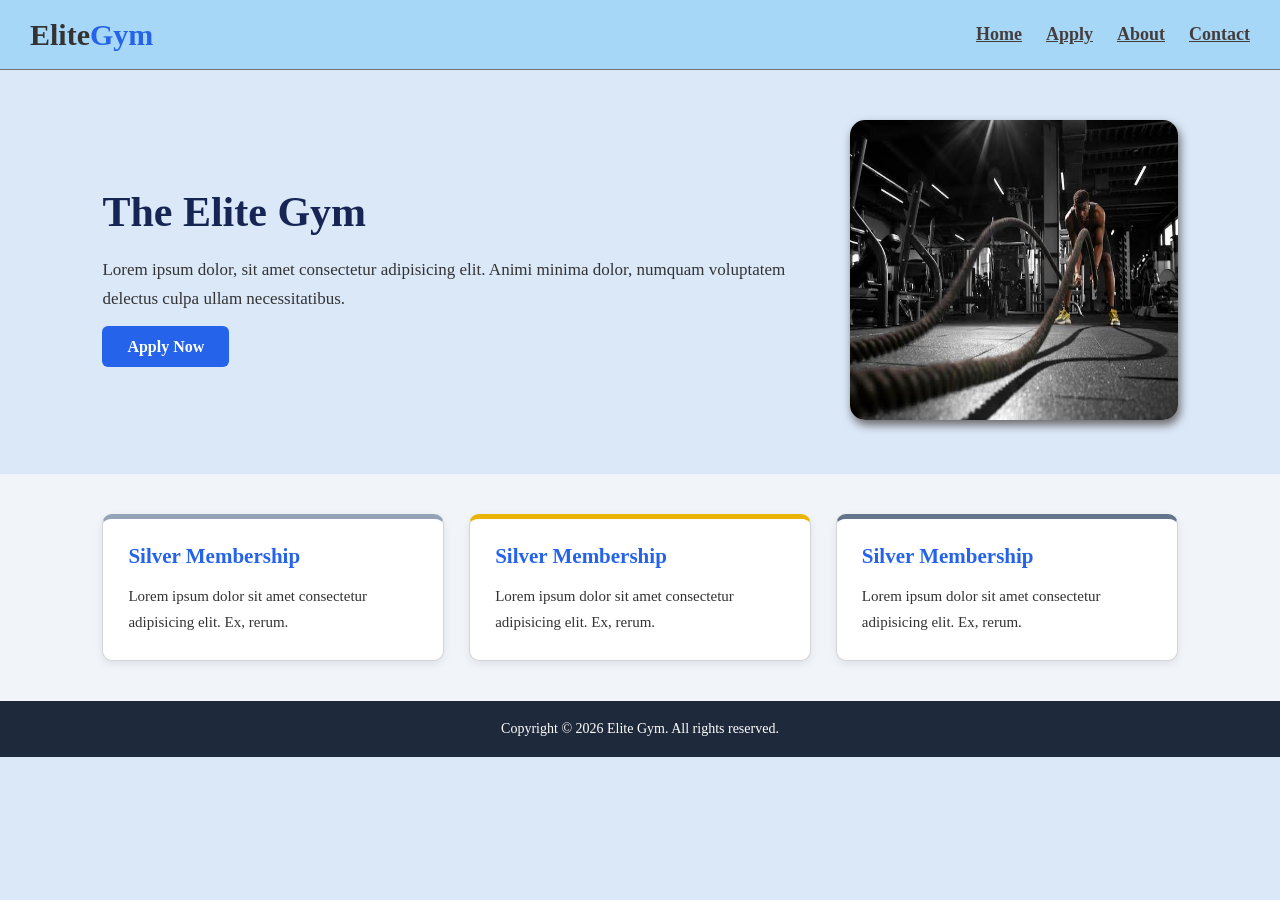
<file: Index.html>
<!doctype html>
<html lang="en">

<head>
    <meta charset="UTF-8" />
    <meta name="viewport" content="width=device-width, initial-scale=1.0" />
    <title>Elite Gym</title>
    <link rel="stylesheet" href="style.css">
</head>

<body>
    <header>
        <h1>Elite<span>Gym</span></h1>

        <ul>
            <li><a href="index.html">Home</a></li>
            <li><a href="form.html">Apply</a></li>
            <li><a href="index.html">About</a></li>
            <li><a href="index.html">Contact</a></li>
        </ul>
    </header>

    <main>
        <div class="container">
            <div>
                <h1>The Elite Gym</h1>

                <p>
                    Lorem ipsum dolor, sit amet consectetur adipisicing elit. Animi minima
                    dolor, numquam voluptatem delectus culpa ullam necessitatibus.
                </p>

                <a href="form.html">Apply Now</a>
            </div>

            <div>
                <img src="img.jfif" alt="" />
            </div>
        </div>


        <div class="cards">
            <div class="card card1">
                <h3>Silver Membership</h3>
                <p>
                    Lorem ipsum dolor sit amet consectetur adipisicing elit. Ex, rerum.
                </p>
            </div>

            <div class="card card2">
                <h3>Silver Membership</h3>
                <p>
                    Lorem ipsum dolor sit amet consectetur adipisicing elit. Ex, rerum.
                </p>
            </div>

            <div class="card card3">
                <h3>Silver Membership</h3>
                <p>
                    Lorem ipsum dolor sit amet consectetur adipisicing elit. Ex, rerum.
                </p>
            </div>

        </div>

    </main>

    <footer>
        <p>Copyright &copy; 2026 Elite Gym. All rights reserved.</p>
    </footer>
</body>

</html>
</file>
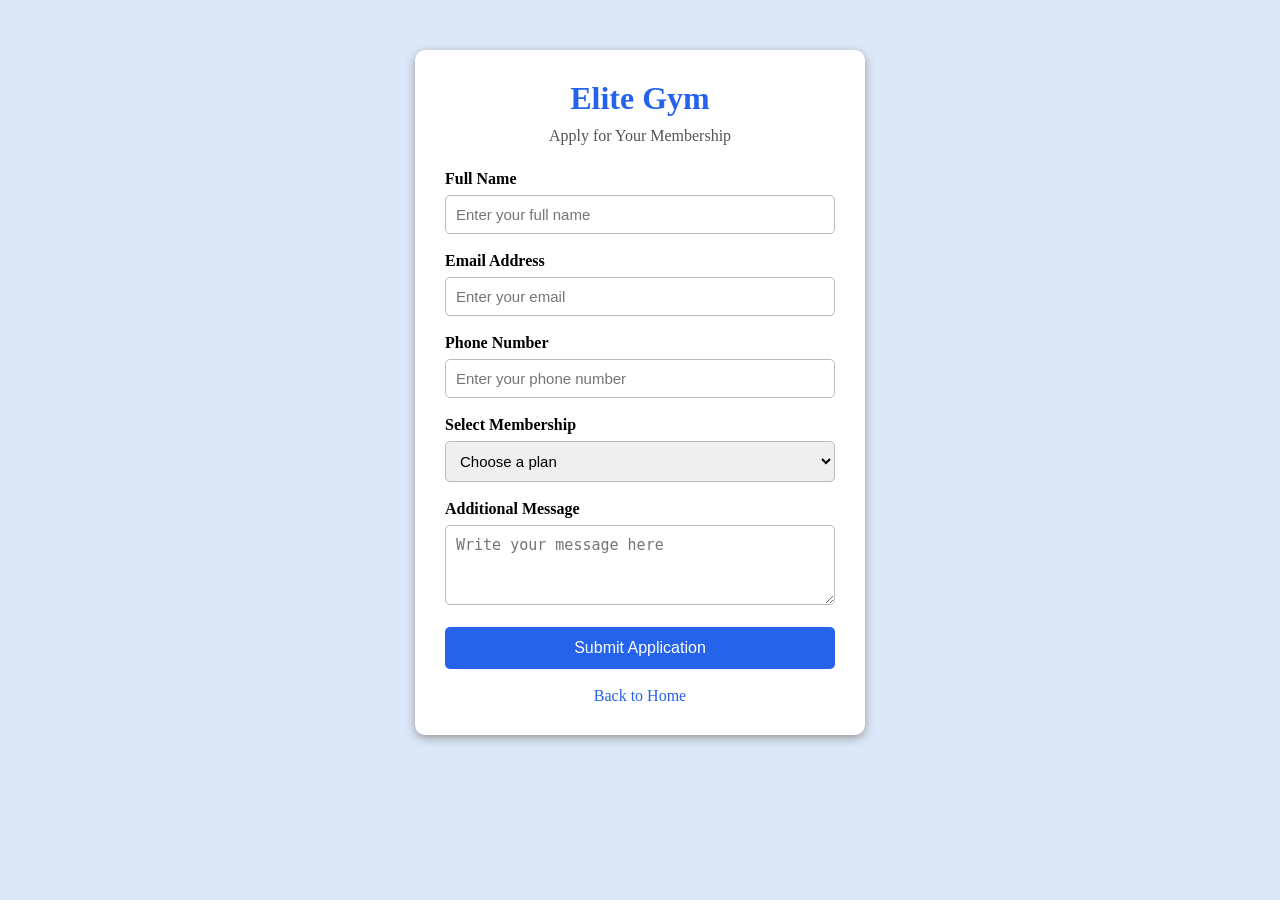
<file: form.html>
<!DOCTYPE html>
<html lang="en">

<head>
    <meta charset="UTF-8">
    <meta name="viewport" content="width=device-width, initial-scale=1.0">
    <title>Elite Gym - Apply Now</title>

    <style>
        * {
            margin: 0;
            padding: 0;
            box-sizing: border-box;
        }

        body {
            background-color: #dbe8f8;
            padding: 30px 15px;
        }

        .form-container {
            max-width: 450px;
            margin: 20px auto;
            padding: 30px;
            background-color: white;
            border-radius: 10px;
            box-shadow: 0 3px 10px #999;
        }

        h1 {
            text-align: center;
            color: #2563eb;
            margin-bottom: 10px;
        }

        .description {
            text-align: center;
            margin-bottom: 25px;
            color: #555;
        }

        label {
            display: block;
            margin-bottom: 7px;
            font-weight: bold;
        }

        input, select, textarea {
            width: 100%;
            padding: 10px;
            margin-bottom: 18px;
            border: 1px solid #bbb;
            border-radius: 5px;
            font-size: 15px;
        }

        textarea {
            height: 80px;
            resize: vertical;
        }

        button {
            width: 100%;
            padding: 12px;
            background-color: #2563eb;
            color: white;
            border: none;
            border-radius: 5px;
            font-size: 16px;
            cursor: pointer;
        }

        .back-link {
            display: block;
            text-align: center;
            margin-top: 18px;
            color: #2563eb;
            text-decoration: none;
        }
    </style>
</head>

<body>

    <div class="form-container">

        <h1>Elite Gym</h1>
        <p class="description">Apply for Your Membership</p>

        <form  method="post">

            <label for="name">Full Name</label>
            <input type="text" id="name" name="name" placeholder="Enter your full name" required>

            <label for="email">Email Address</label>
            <input type="email" id="email" name="email" placeholder="Enter your email" required>

            <label for="phone">Phone Number</label>
            <input type="tel" id="phone" name="phone" placeholder="Enter your phone number" required>

            <label for="membership">Select Membership</label>
            <select id="membership" name="membership" required>
                <option value="">Choose a plan</option>
                <option value="silver">Silver Membership</option>
                <option value="gold">Gold Membership</option>
                <option value="platinum">Platinum Membership</option>
            </select>

            <label for="message">Additional Message</label>
            <textarea id="message" name="message" placeholder="Write your message here"></textarea>

            <button type="submit">Submit Application</button>

        </form>

        <a href="index.html" class="back-link">Back to Home</a>

    </div>

</body>

</html>
</file>
<file: style.css>
* {
    margin: 0;
    padding: 0;
    box-sizing: border-box;
}

:root {
    --primary-color: #2563eb;
    --header-color: #a7d7f7;
    --background-color: #dbe8f8;
    --text-color: #333333;
    --card-color: #ffffff;
    --footer-color: #1e293b;
}

body {
    background-color: var(--background-color);
    color: var(--text-color);
}

header {
    display: flex;
    justify-content: space-between;
    align-items: center;
    padding: 15px 30px;
    min-height: 70px;
    background-color: var(--header-color);
    border-bottom: 1px solid #727070;
    box-shadow: 0 0 5px #696767;
}

header h1 {
    font-size: 30px;
}

h1 span {
    color: var(--primary-color);
}

ul {
    list-style: none;
    display: flex;
    gap: 24px;
}

ul li a{
    font-weight: bold;
    font-size: 18px;
    color: #443d3d;
    cursor: pointer;
}

.container {
    display: flex;
    justify-content: space-between;
    align-items: center;
    gap: 40px;
    padding: 50px 8%;
    background-color: var(--background-color);
}


.container h1 {
    font-size: 42px;
    margin-bottom: 20px;
    color: #172554;
}

.container p {
    font-size: 17px;
    line-height: 1.7;
    margin-bottom: 25px;
}

.container a {
    padding: 12px 25px;
    background-color: var(--primary-color);
    color: white;
    text-decoration: none;
    border-radius: 6px;
    font-weight: bold;
}

.container img {
    width: 100%;
    max-width: 430px;
    height: 300px;
    border-radius: 15px;
    box-shadow: 2px 5px 10px #696767;
}

.cards {
    display: flex;
    justify-content: center;
    gap: 25px;
    padding: 40px 8%;
    background-color: #f1f5f9;
}

.card {
    padding: 25px;
    background-color: var(--card-color);
    border: 1px solid #d1d5db;
    border-radius: 10px;
    box-shadow: 0 3px 8px #00000015;
}

.card h3 {
    font-size: 21px;
    margin-bottom: 15px;
    color: var(--primary-color);
}

.card p {
    font-size: 15px;
    line-height: 1.7;
}

.card1 {
    border-top: 5px solid #94a3b8;
}

.card2 {
    border-top: 5px solid #eab308;
}

.card3 {
    border-top: 5px solid #64748b;
}

footer {
    padding: 20px;
    text-align: center;
    background-color: var(--footer-color);
    color: white;
}

footer p {
    font-size: 14px;
}
</file>
